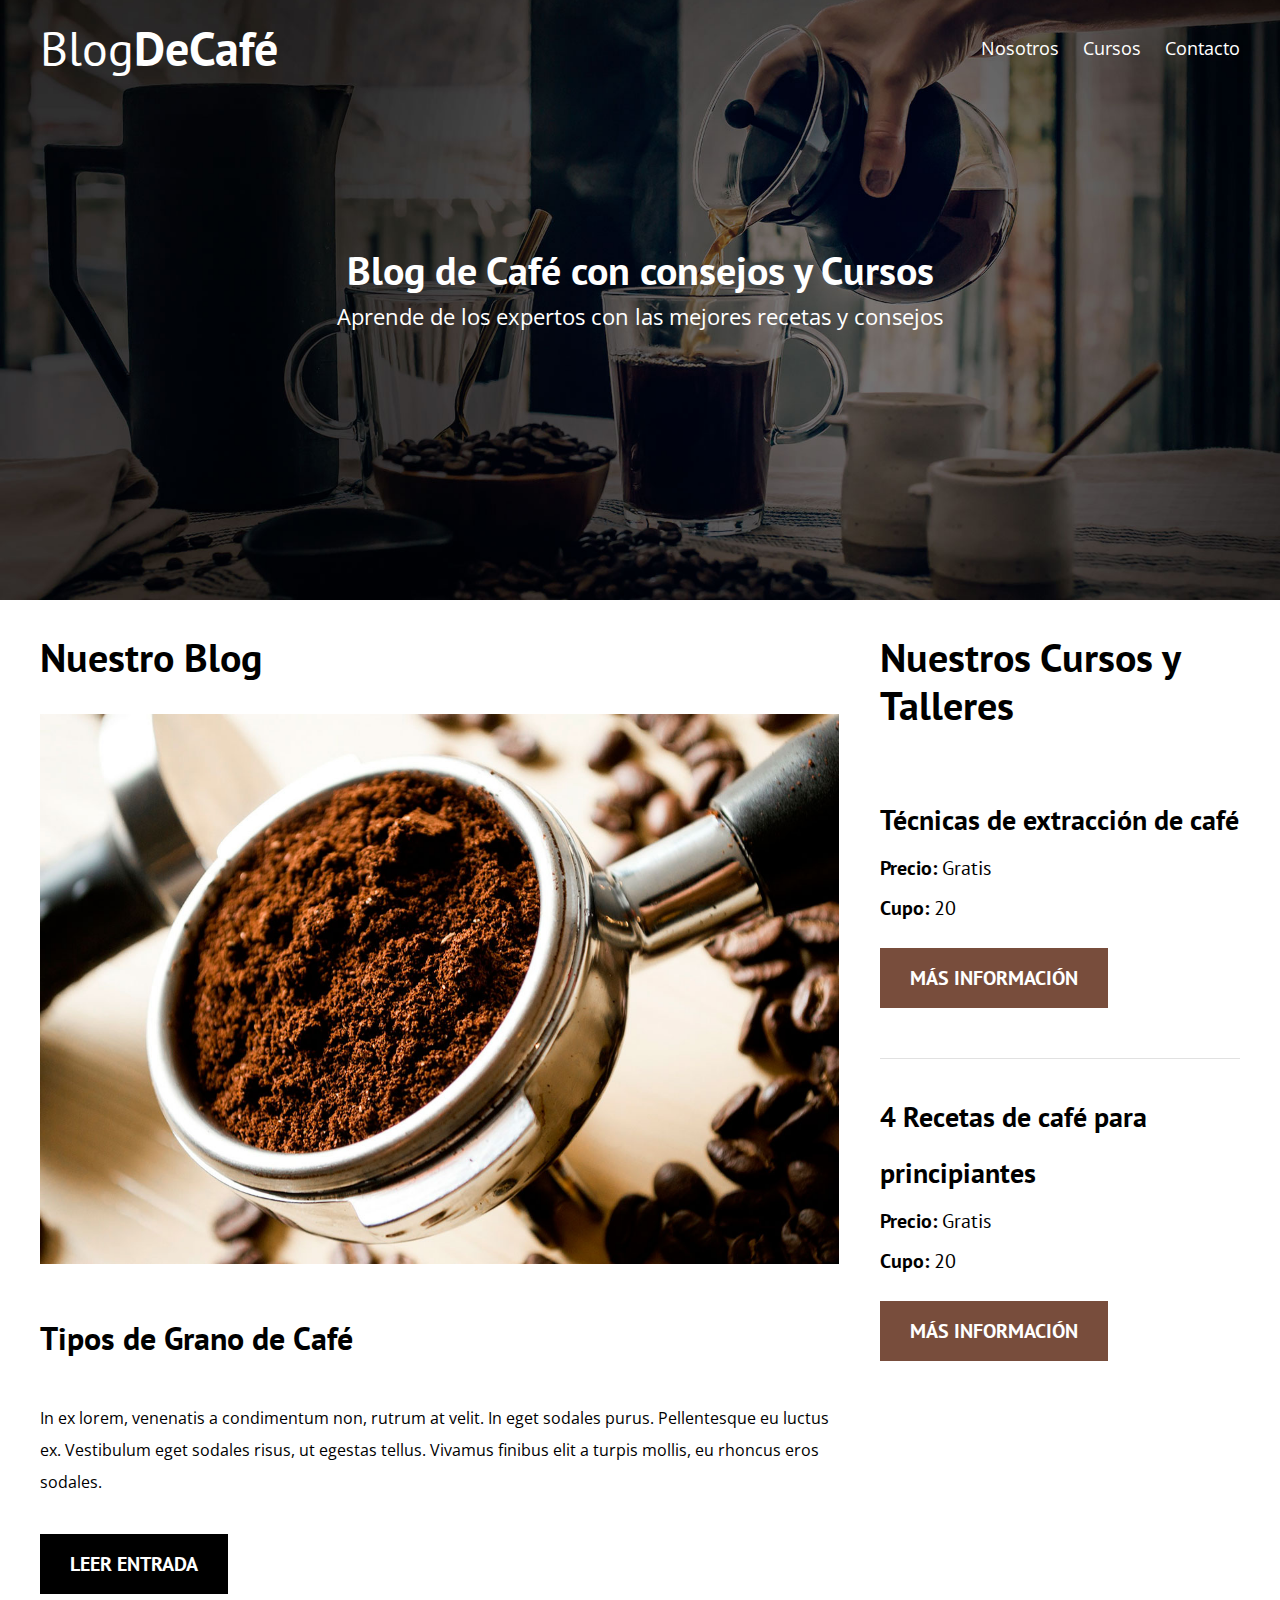
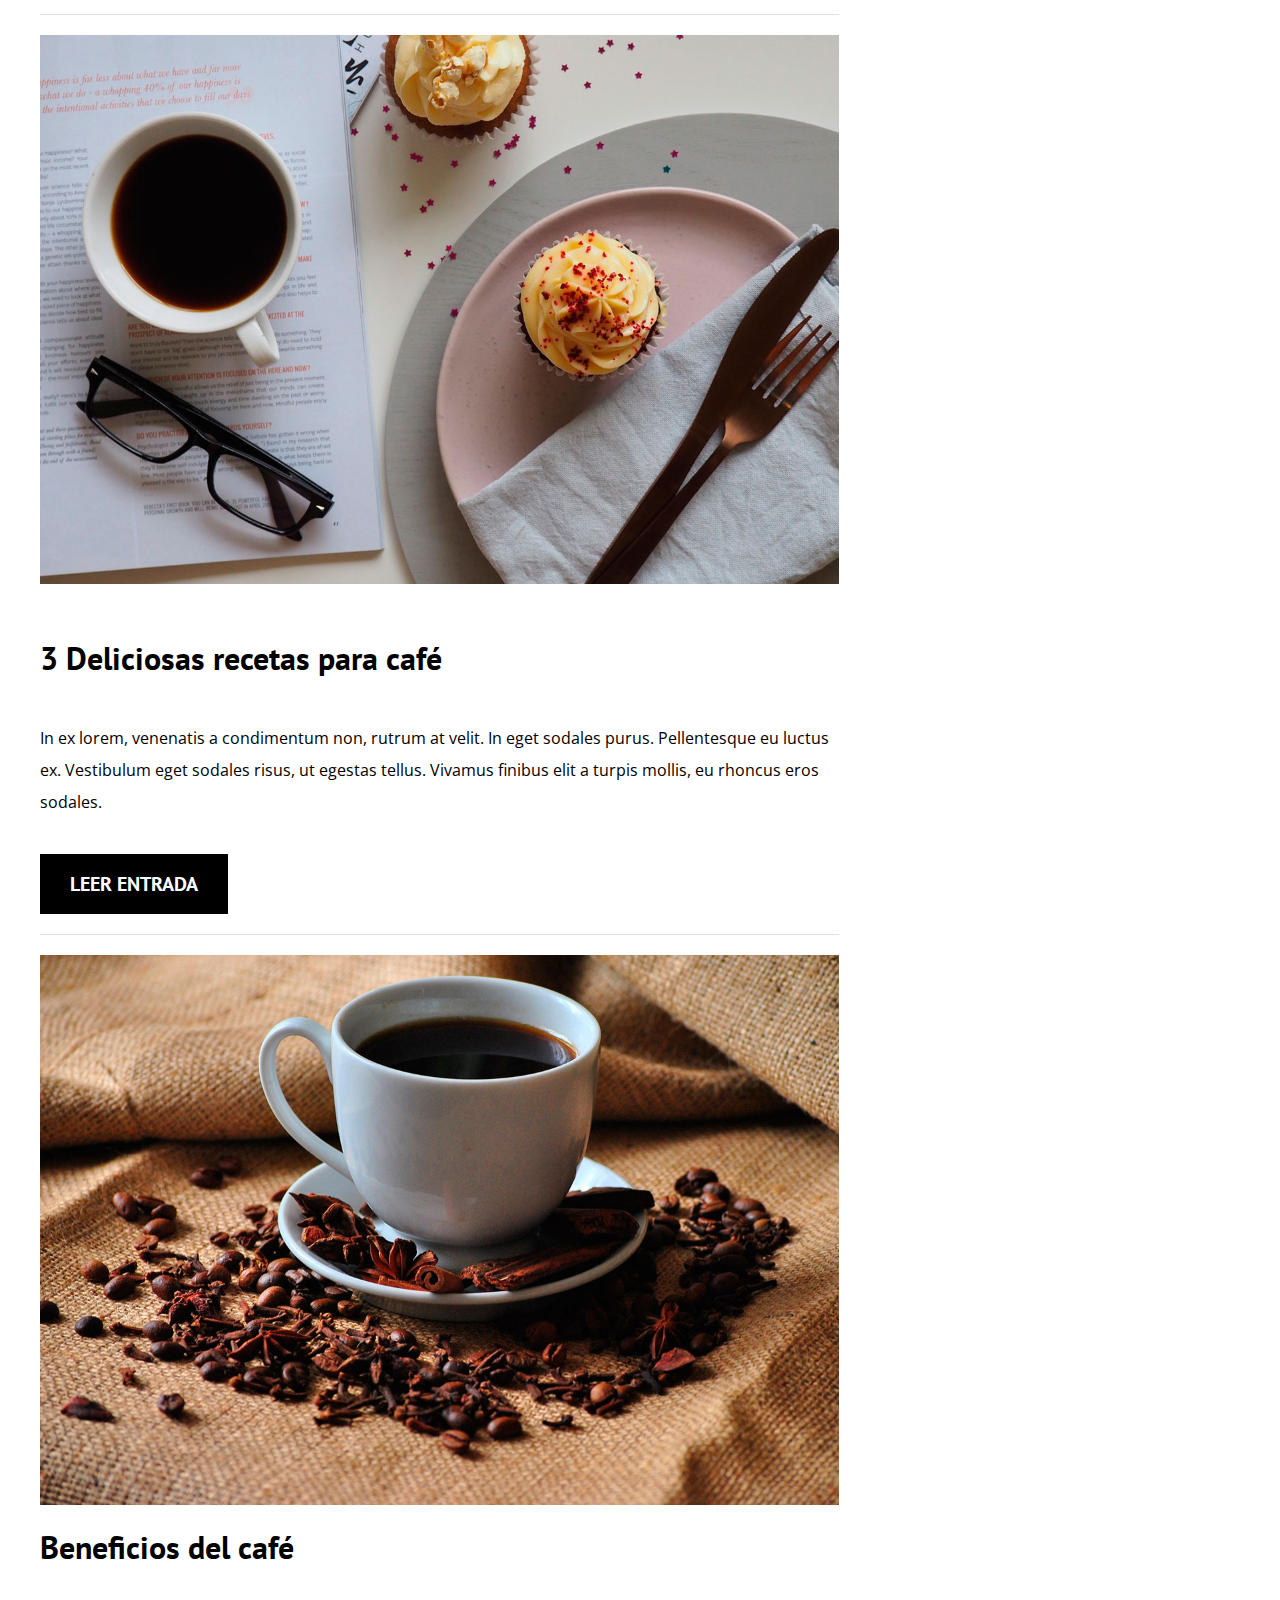
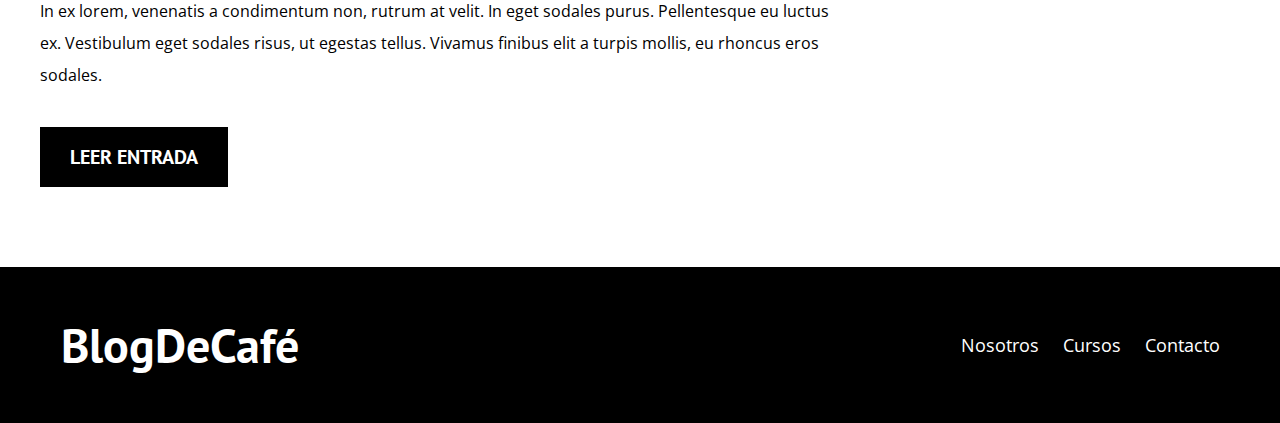
<file: index.html>
<!DOCTYPE html>
<html lang="en">
<head>
    <meta charset="UTF-8">
    <meta name="viewport" content="width=device-width, initial-scale=1.0">
    <meta http-equiv="X-UA-Compatible" content="ie=edge">
    <title>Blog de Café</title>
    <link href="https://fonts.googleapis.com/css?family=Open+Sans|PT+Sans:400,700&display=swap" rel="stylesheet">
    <link rel="stylesheet" href="css/normalize.css">
    <link rel="stylesheet" href="css/style.css">

</head>
<body>
  <header class="site-header">
    <div class="contenedor">
        <div class="barra">
            <a href="/">
                <h1 class="no-margin">Blog<span>DeCafé</span></h1>
            </a>
            <nav class="navegacion">
                <a href="nosotros.html">Nosotros</a>
                <a href="cursos.html">Cursos</a>
                <a href="contacto.html">Contacto</a>
            </nav>
        </div><!--Barra-->
        <div class="texto-header">
            <h2 class="no-margin">Blog de Café con consejos y Cursos</h2>
            <p class="no-margin">Aprende de los expertos con las mejores recetas y consejos</p>
        </div>
    </div><!--Contenedor-->

  </header>

  <div class="contenido-principal contenedor">
      <main class="blog">
        <h2>Nuestro Blog</h2>
        <article class="entrada-blog">
            <div class="imagen">
                <img src="img/blog1.jpg" alt="Imagen Blog">
            </div><!--Imagen-->
            <div class="contenido-blog">
                <h3 class=>Tipos de Grano de Café</h3>
                <p>In ex lorem, venenatis a condimentum non, 
                rutrum at velit. In eget sodales purus. Pellentesque eu luctus ex. Vestibulum eget sodales risus, 
                ut egestas tellus. Vivamus finibus elit a turpis mollis, 
                eu rhoncus eros sodales.</p>
                <a href="entrada.html" class="btn btn-primario">Leer Entrada</a>
            </div>
        </article>
        <article class="entrada-blog">
            <div class="imagen">
                <img src="img/blog2.jpg" alt="Imagen Blog">
            </div><!--Imagen-->
            <div class="contenido-blog">
                <h3 class=>3 Deliciosas recetas para café</h3>
                <p>In ex lorem, venenatis a condimentum non, 
                rutrum at velit. In eget sodales purus. Pellentesque eu luctus ex. Vestibulum eget sodales risus, 
                ut egestas tellus. Vivamus finibus elit a turpis mollis, 
                eu rhoncus eros sodales.</p>
                <a href="entrada.html" class="btn btn-primario">Leer Entrada</a>
            </div>
        </article>
        <article class="entrada-blog">
            <div class="imagen">
                <img src="img/blog3.jpg" alt="Imagen Blog">
            </div><!--Imagen-->
            <div class="contenido-blog">
                <h3 class="no-margin">Beneficios del café</h3>
                <p>In ex lorem, venenatis a condimentum non, 
                rutrum at velit. In eget sodales purus. Pellentesque eu luctus ex. Vestibulum eget sodales risus, 
                ut egestas tellus. Vivamus finibus elit a turpis mollis, 
                eu rhoncus eros sodales.</p>
                <a href="entrada.html" class="btn btn-primario">Leer Entrada</a>
            </div>
        </article>
      </main>
      <aside class="cursos">
        <h2>Nuestros Cursos y Talleres</h2>
            <ul class="cursos-lista">
                <li class="curso">
                    <h4 class="no-margin">Técnicas de extracción de café</h4>
                    <p class="no-margin">Precio: <span>Gratis</span> </p>
                    <p class="no-margin">Cupo: <span>20</span></p>
                    <a href="cursos.html" class="btn btn-secundario">Más Información</a>
                </li>
                <li class="curso">
                        <h4 class="no-margin">4 Recetas de café para principiantes</h4>
                        <p class="no-margin">Precio: <span>Gratis</span> </p>
                        <p class="no-margin">Cupo: <span>20</span></p>
                        <a href="cursos.html" class="btn btn-secundario">Más Información</a>
                    </li>
            </ul>
      </aside>
  </div><!--Contenido principal-->

  <footer class="site-footer">
      <div class="contenedor">
          <div class="barra">
                <a href="/">
                    <h1 class="no-margin">Blog<span>DeCafé</span></h1>
                </a>
                <nav class="navegacion">
                    <a href="nosotros.html">Nosotros</a>
                    <a href="cursos.html">Cursos</a>
                    <a href="contacto.html">Contacto</a>
                </nav>
          </div>
      </div>
  </footer>

</body>
</html>
</file>
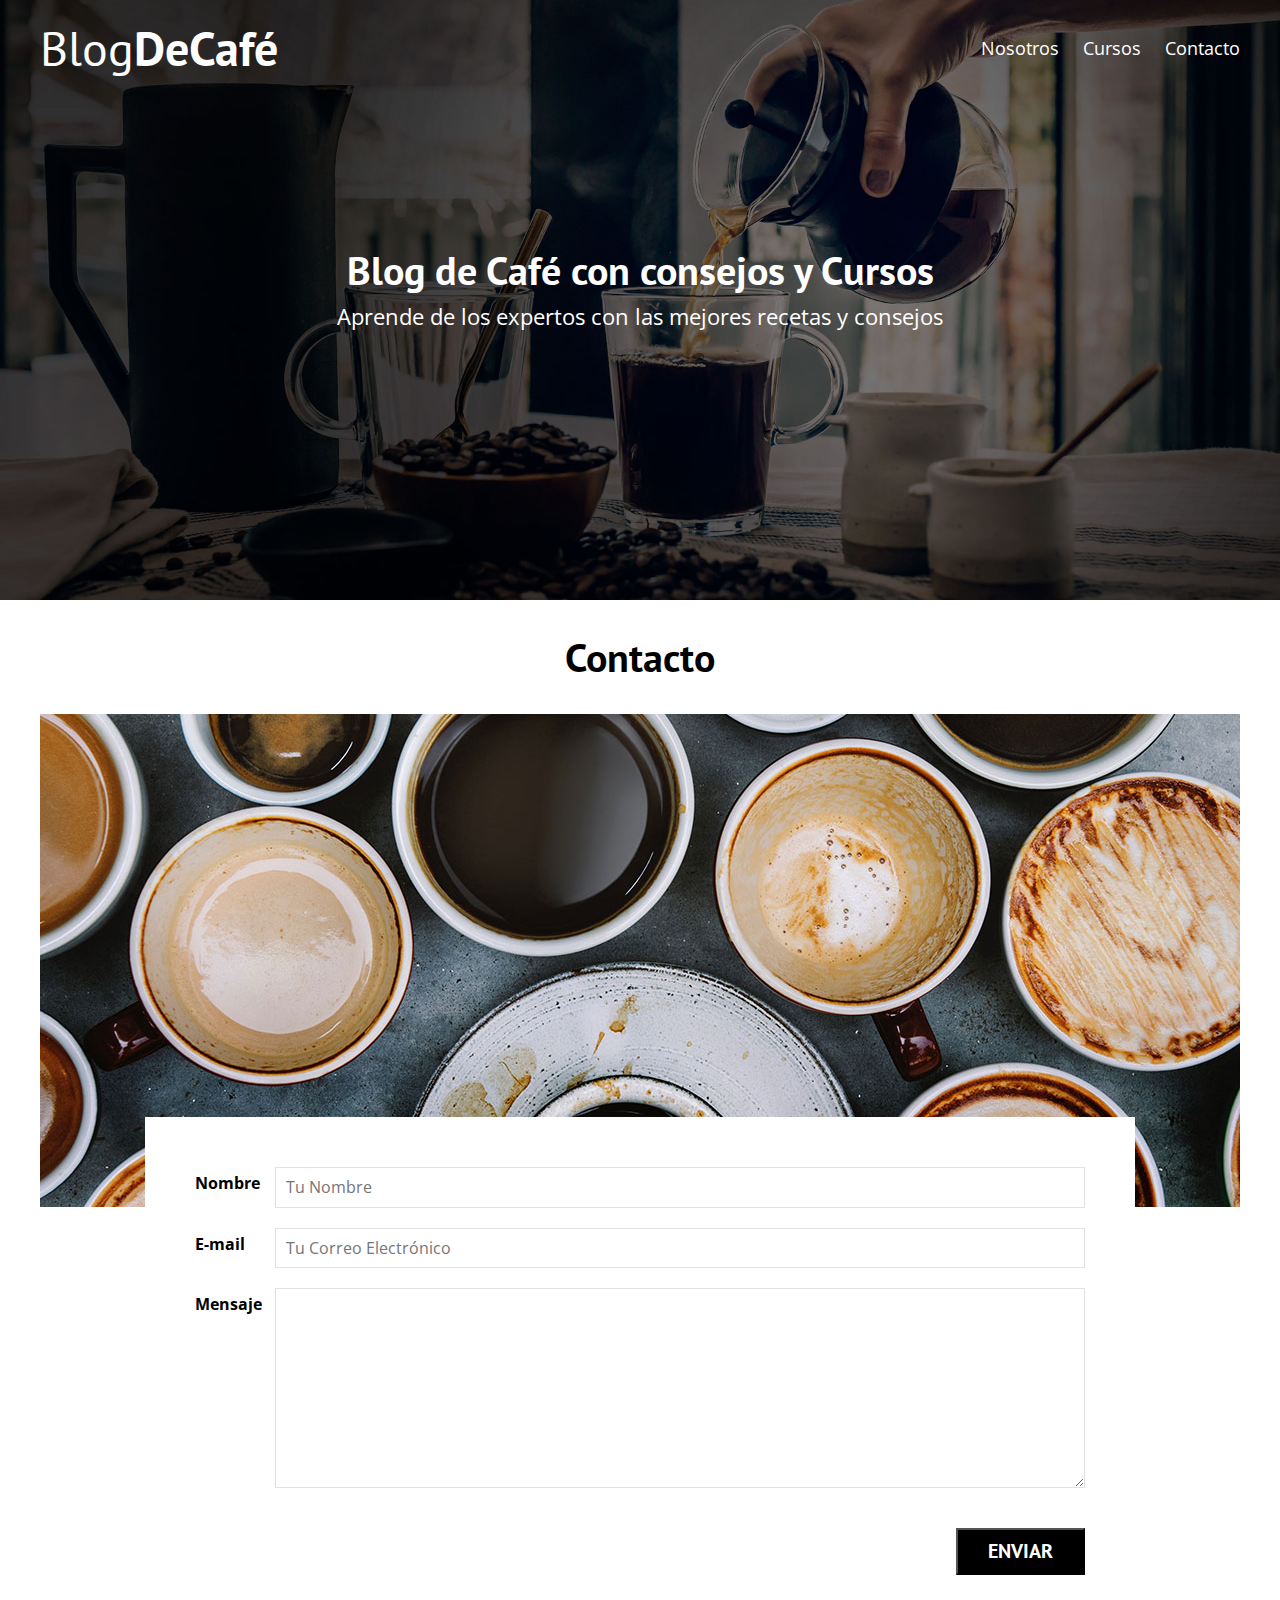
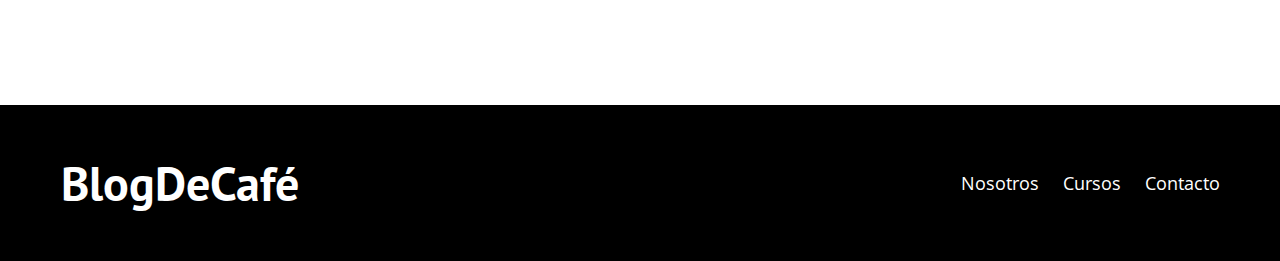
<file: contacto.html>
<!DOCTYPE html>
<html lang="en">
<head>
    <meta charset="UTF-8">
    <meta name="viewport" content="width=device-width, initial-scale=1.0">
    <meta http-equiv="X-UA-Compatible" content="ie=edge">
    <title>Blog de Café</title>
    <link href="https://fonts.googleapis.com/css?family=Open+Sans|PT+Sans:400,700&display=swap" rel="stylesheet">
    <link rel="stylesheet" href="css/normalize.css">
    <link rel="stylesheet" href="css/style.css">

</head>
<body>
  <header class="site-header">
    <div class="contenedor">
        <div class="barra">
            <a href="/">
                <h1 class="no-margin">Blog<span>DeCafé</span></h1>
            </a>
            <nav class="navegacion">
                <a href="nosotros.html">Nosotros</a>
                <a href="cursos.html">Cursos</a>
                <a href="contacto.html">Contacto</a>
            </nav>
        </div><!--Barra-->
        <div class="texto-header">
            <h2 class="no-margin">Blog de Café con consejos y Cursos</h2>
            <p class="no-margin">Aprende de los expertos con las mejores recetas y consejos</p>
        </div>
    </div><!--Contenedor-->
  </header>

  <main class="contenedor">
      <h2 class="centrar-texto">Contacto</h2>

    <div class="grid centrar-columnas">
        <div class="columnas-12">
            <img src="img/contacto.jpg" alt="Imagen contacto">
        </div>

        <div class="columnas-10 formulario-contacto">
            <form action="#">
                <div class="campo">   
                    <label for="nombre">Nombre</label>
                    <input type="text" id="nombre" placeholder="Tu Nombre">
                </div>
                <div class="campo">   
                    <label for="email">E-mail</label>
                    <input type="email" id="email" placeholder="Tu Correo Electrónico">
                </div>
                <div class="campo mensaje">   
                    <label for="mensaje">Mensaje</label>
                    <textarea  id="mensaje"></textarea>
                </div>
                <div class="campo enviar">
                    <input type="submit" value="Enviar" class="btn btn-primario">
                </div>
            </form>
        </div>
    </div>
  </main>

  <footer class="site-footer">
      <div class="contenedor">
          <div class="barra">
                <a href="/">
                    <h1 class="no-margin">Blog<span>DeCafé</span></h1>
                </a>
                <nav class="navegacion">
                    <a href="nosotros.html">Nosotros</a>
                    <a href="cursos.html">Cursos</a>
                    <a href="contacto.html">Contacto</a>
                </nav>
          </div>
      </div>
  </footer>

</body>
</html>
</file>
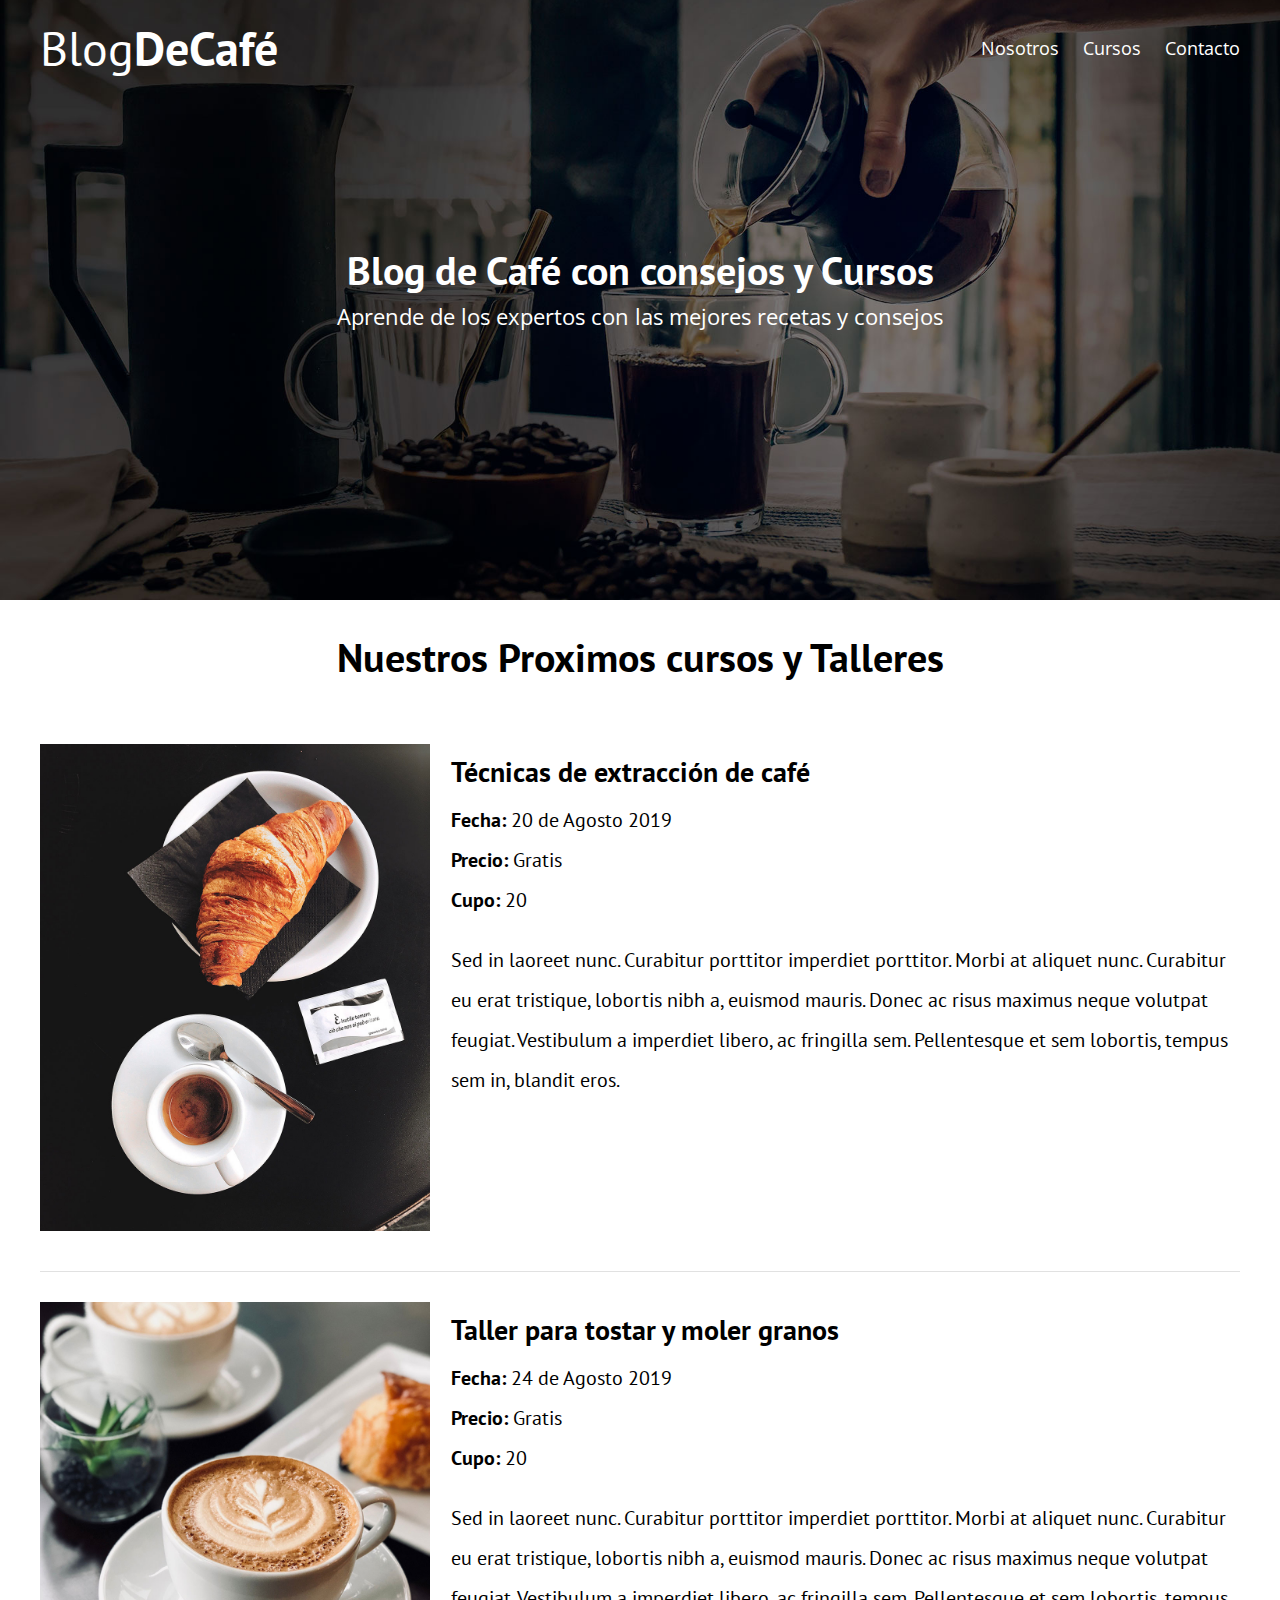
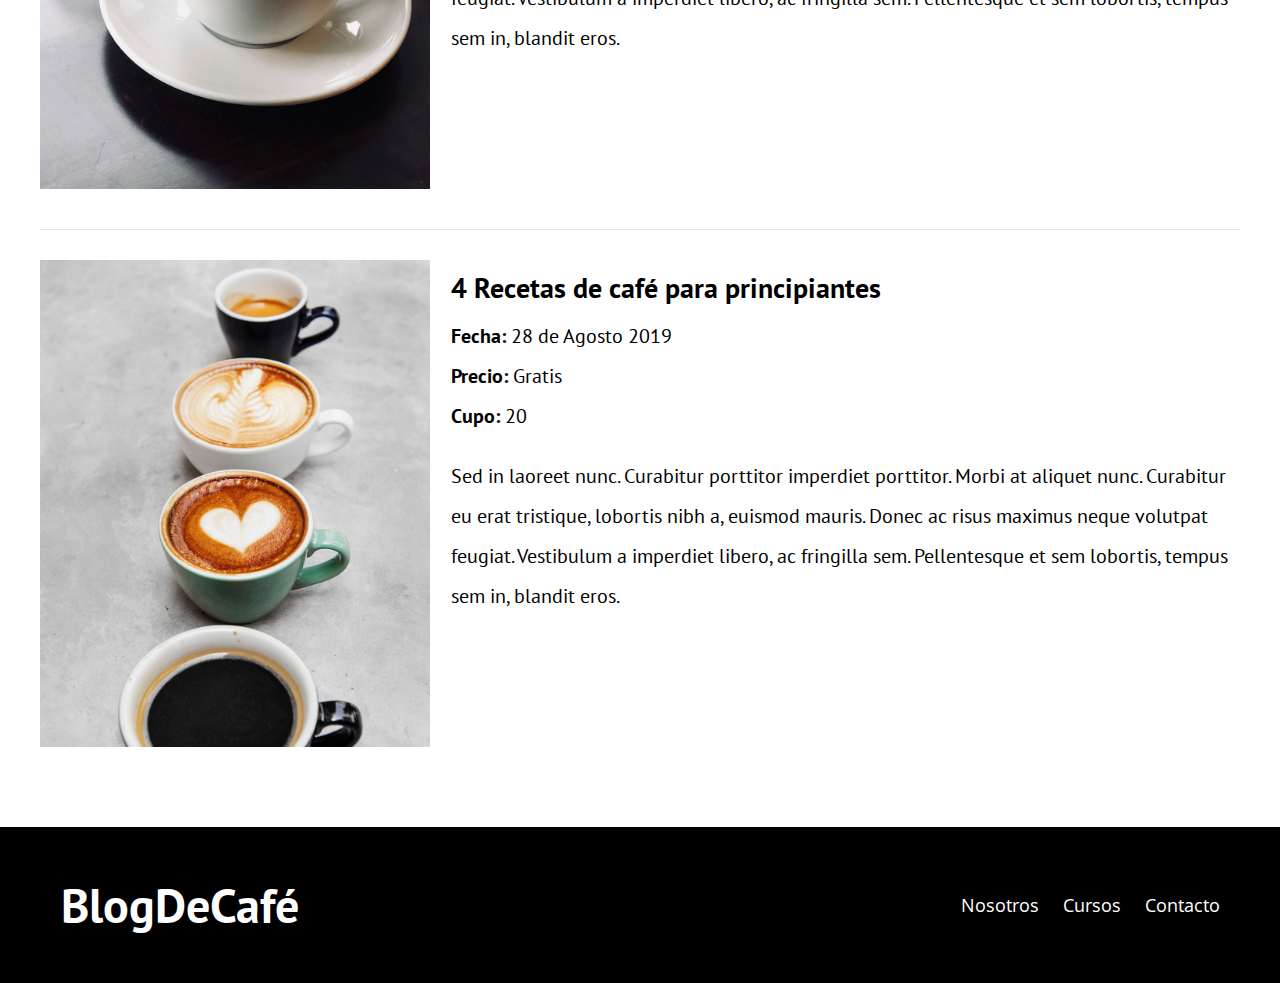
<file: cursos.html>
<!DOCTYPE html>
<html lang="en">
<head>
    <meta charset="UTF-8">
    <meta name="viewport" content="width=device-width, initial-scale=1.0">
    <meta http-equiv="X-UA-Compatible" content="ie=edge">
    <title>Blog de Café</title>
    <link href="https://fonts.googleapis.com/css?family=Open+Sans|PT+Sans:400,700&display=swap" rel="stylesheet">
    <link rel="stylesheet" href="css/normalize.css">
    <link rel="stylesheet" href="css/style.css">

</head>
<body>
  <header class="site-header">
    <div class="contenedor">
        <div class="barra">
            <a href="/">
                <h1 class="no-margin">Blog<span>DeCafé</span></h1>
            </a>
            <nav class="navegacion">
                <a href="nosotros.html">Nosotros</a>
                <a href="cursos.html">Cursos</a>
                <a href="contacto.html">Contacto</a>
            </nav>
        </div><!--Barra-->
        <div class="texto-header">
            <h2 class="no-margin">Blog de Café con consejos y Cursos</h2>
            <p class="no-margin">Aprende de los expertos con las mejores recetas y consejos</p>
        </div>
    </div><!--Contenedor-->
  </header>

    <main class="contenedor">
        <h2 class="centrar-texto">Nuestros Proximos cursos y Talleres</h2>
  
        <article class="curso grid">
            <div class="columnas-4">
                <img src="img/curso1.jpg" alt="Imagen Curso">
            </div>
            <div class="columnas-8">
                <h4 class="no-margin">Técnicas de extracción de café</h4>
                <p class="no-margin">Fecha: <span>20 de Agosto 2019</span> </p>
                <p class="no-margin">Precio: <span>Gratis</span> </p>
                <p class="no-margin">Cupo: <span>20</span></p>
                <p class="descripcion">Sed in laoreet nunc. Curabitur porttitor imperdiet porttitor. 
                Morbi at aliquet nunc. Curabitur eu erat tristique, 
                lobortis nibh a, euismod mauris. 
                Donec ac risus maximus neque volutpat feugiat. 
                Vestibulum a imperdiet libero, ac fringilla sem. 
                Pellentesque et sem lobortis, tempus sem in, blandit eros.</p>
            </div>
        </article>

        <article class="curso grid">
            <div class="columnas-4">
                <img src="img/curso2.jpg" alt="Imagen Curso">
            </div>
            <div class="columnas-8">
                <h4 class="no-margin">Taller para tostar y moler granos</h4>
                <p class="no-margin">Fecha: <span>24 de Agosto 2019</span> </p>
                <p class="no-margin">Precio: <span>Gratis</span> </p>
                <p class="no-margin">Cupo: <span>20</span></p>
                <p class="descripcion">Sed in laoreet nunc. Curabitur porttitor imperdiet porttitor. 
                Morbi at aliquet nunc. Curabitur eu erat tristique, 
                lobortis nibh a, euismod mauris. 
                Donec ac risus maximus neque volutpat feugiat. 
                Vestibulum a imperdiet libero, ac fringilla sem. 
                Pellentesque et sem lobortis, tempus sem in, blandit eros.</p>
            </div>
        </article>

        <article class="curso grid">
            <div class="columnas-4">
                <img src="img/curso3.jpg" alt="Imagen Curso">
            </div>
            <div class="columnas-8">
                <h4 class="no-margin">4 Recetas de café para principiantes</h4>
                <p class="no-margin">Fecha: <span>28 de Agosto 2019</span> </p>
                <p class="no-margin">Precio: <span>Gratis</span> </p>
                <p class="no-margin">Cupo: <span>20</span></p>
                <p class="descripcion">Sed in laoreet nunc. Curabitur porttitor imperdiet porttitor. 
                Morbi at aliquet nunc. Curabitur eu erat tristique, 
                lobortis nibh a, euismod mauris. 
                Donec ac risus maximus neque volutpat feugiat. 
                Vestibulum a imperdiet libero, ac fringilla sem. 
                Pellentesque et sem lobortis, tempus sem in, blandit eros.</p>
            </div>
        </article>
    </main>

  <footer class="site-footer">
      <div class="contenedor">
          <div class="barra">
                <a href="/">
                    <h1 class="no-margin">Blog<span>DeCafé</span></h1>
                </a>
                <nav class="navegacion">
                    <a href="nosotros.html">Nosotros</a>
                    <a href="cursos.html">Cursos</a>
                    <a href="contacto.html">Contacto</a>
                </nav>
          </div>
      </div>
  </footer>

</body>
</html>
</file>
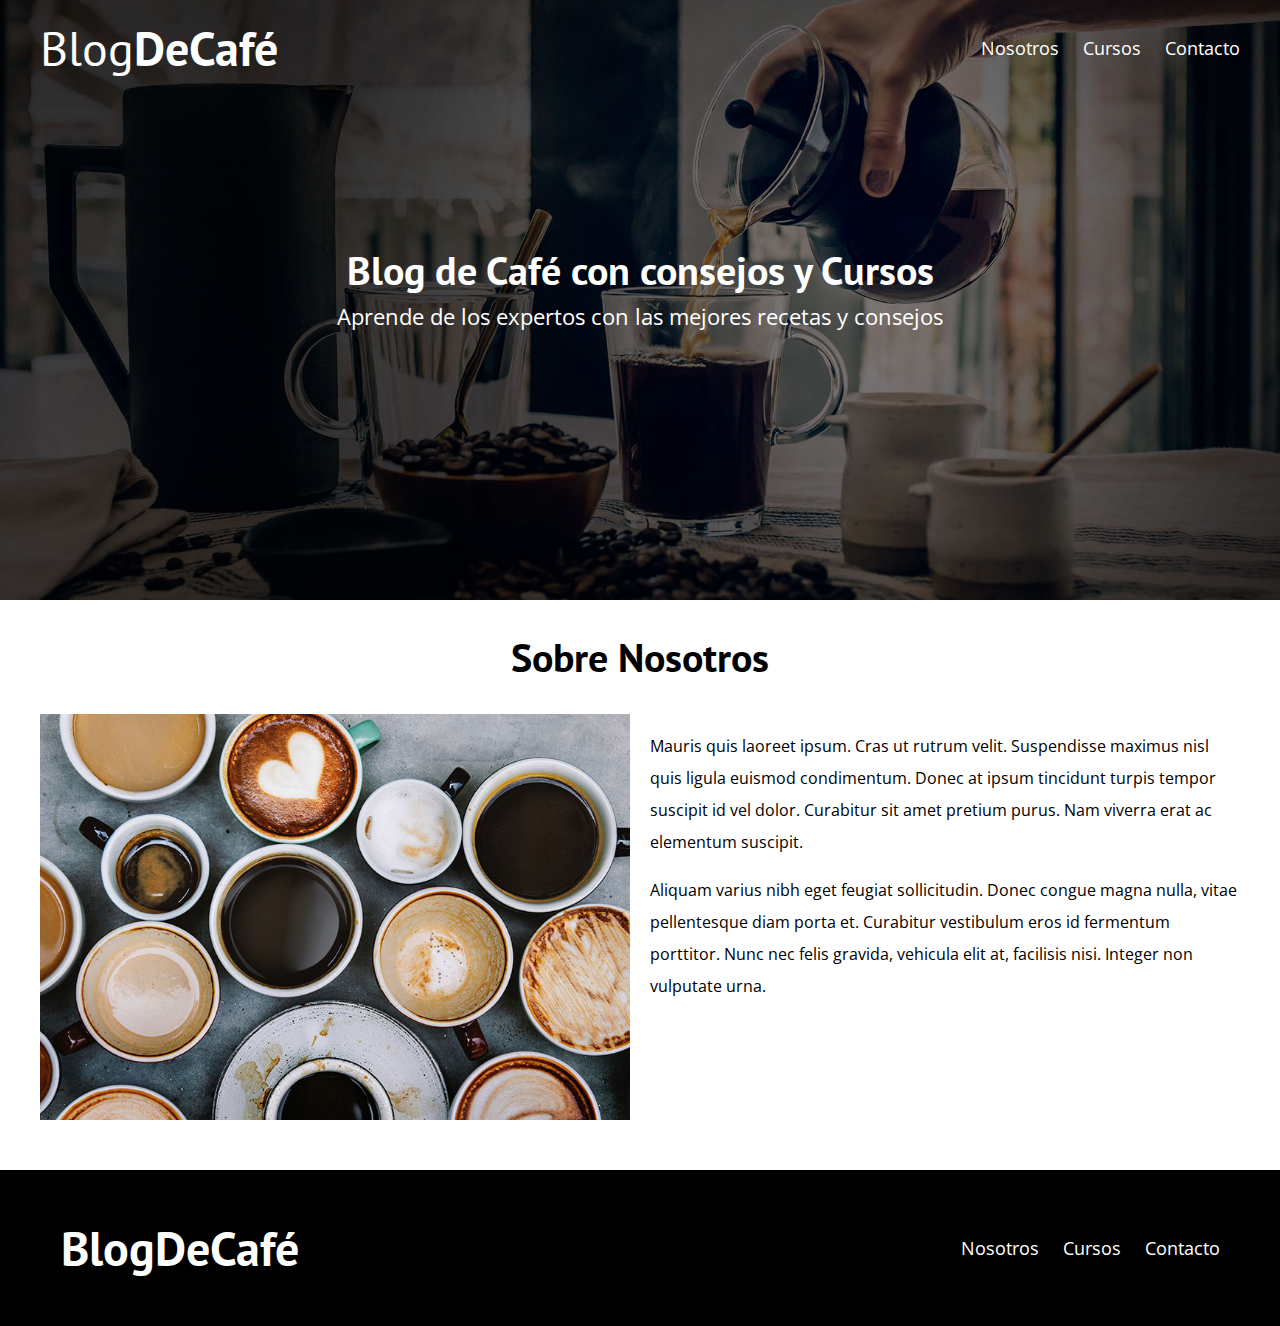
<file: nosotros.html>
<!DOCTYPE html>
<html lang="en">
<head>
    <meta charset="UTF-8">
    <meta name="viewport" content="width=device-width, initial-scale=1.0">
    <meta http-equiv="X-UA-Compatible" content="ie=edge">
    <title>Blog de Café</title>
    <link href="https://fonts.googleapis.com/css?family=Open+Sans|PT+Sans:400,700&display=swap" rel="stylesheet">
    <link rel="stylesheet" href="css/normalize.css">
    <link rel="stylesheet" href="css/style.css">

</head>
<body>
  <header class="site-header">
    <div class="contenedor">
        <div class="barra">
            <a href="/">
                <h1 class="no-margin">Blog<span>DeCafé</span></h1>
            </a>
            <nav class="navegacion">
                <a href="nosotros.html">Nosotros</a>
                <a href="cursos.html">Cursos</a>
                <a href="contacto.html">Contacto</a>
            </nav>
        </div><!--Barra-->
        <div class="texto-header">
            <h2 class="no-margin">Blog de Café con consejos y Cursos</h2>
            <p class="no-margin">Aprende de los expertos con las mejores recetas y consejos</p>
        </div>
    </div><!--Contenedor-->
  </header>

  <main class="contenedor">
        <h2 class="centrar-texto">Sobre Nosotros</h2>
        <div class="grid">
            <div class="columnas-6">
                <img src="img/nosotros.jpg" alt="Imagen nosotros">
            </div>
            <div class="columnas-6">
                <p>Mauris quis laoreet ipsum. Cras ut rutrum velit. Suspendisse maximus nisl quis ligula euismod condimentum. 
                Donec at ipsum tincidunt turpis tempor suscipit id vel dolor. Curabitur sit amet pretium purus. 
                Nam viverra erat ac elementum suscipit.</p> 

                <p>Aliquam varius nibh eget feugiat sollicitudin. 
                Donec congue magna nulla, vitae pellentesque diam porta et. Curabitur vestibulum eros id fermentum porttitor. 
                Nunc nec felis gravida, vehicula elit at, facilisis nisi. 
                Integer non vulputate urna.</p>

                <p></p>
            </div>
        </div>
    </main>


  <footer class="site-footer">
      <div class="contenedor">
          <div class="barra">
                <a href="/">
                    <h1 class="no-margin">Blog<span>DeCafé</span></h1>
                </a>
                <nav class="navegacion">
                    <a href="nosotros.html">Nosotros</a>
                    <a href="cursos.html">Cursos</a>
                    <a href="contacto.html">Contacto</a>
                </nav>
          </div>
      </div>
  </footer>

</body>
</html>
</file>
<file: css/style.css>
html {
    box-sizing: border-box;
    font-size: 62.5%; /** 1rem = 10px **/
  }
  *, *:before, *:after {
    box-sizing: inherit;
  }

body{
    font-family: 'Open Sans', sans-serif;
    font-size: 1.6rem;
    line-height: 2;
  }

  /**Globales**/
.contenedor{
    max-width: 1200px;
    width: 95%;
    margin: 0 auto;
}

h1, h2, h3, h4{
    font-family: 'PT Sans', sans-serif;
}

h1{
    font-size: 4.8rem;
}
h2{
    font-size: 4rem;
    line-height: 1.2;
}
h3{
    font-size: 3.2rem;
}
h4{
    font-size: 2.8rem;
}

img{
    max-width: 100%;
}

/** Utilidades **/
.centrar-texto{
    text-align: center;
}

.no-margin{
    margin: 0;
}

/** Grid **/
@media (min-width: 768px) {
    .grid{
        display: flex;
        justify-content: space-between;
        flex-wrap: wrap;
    }
    .centrar-columnas{
        justify-content: center;
    }
    .columnas-4{
        flex: 0 0 calc(33.3% - 1rem);
    }
    .columnas-6{
        flex: 0 0 calc(50% - 1rem);
    }
    .columnas-8{
        flex: 0 0 calc(66.6% - 1rem);
    }
    .columnas-10{
        flex: 0 0 calc(83.3% - 1rem);
    }
    .columnas-12{
        flex: 0 0 100%;
    }
}

/** Botones **/
.btn{
    display: block;
    text-align: center;
    padding: 1rem 3rem;
    margin: 2rem 0;
    color: #ffffff;
    text-decoration: none;
    font-family: 'PT Sans', sans-serif;
    font-weight: 700;
    text-transform: uppercase;
    font-size: 2rem;
    flex: 0 0 100%;
}

.btn:hover{
    cursor: pointer;
}

@media (min-width: 768px) {
    .btn{
        display: inline-block;
        flex: 0 0 auto;
    }
}

.btn-primario{
    background-color: #000000;
}

.btn-secundario{
    background-color: #784d3c;;
}
/** Header **/
@media(min-width:768px){
    .barra{
        display: flex;
        justify-content: space-between;
        align-items: center;
    }
}

.site-header{
    background-image: url(../img/banner.jpg);
    background-repeat: no-repeat;
    background-position: center center;
    background-size: cover;
    height: 60rem;
}

.site-header a{
    color: #ffffff;
    text-decoration: none;
}

.site-header h1{
    text-align: center;
    font-weight: 400;
}

.site-header h1 span{
    font-weight: 700;
}

/** Navegacion **/
.navegacion a{
    text-align: center;
    display: block;
    font-size: 1.8rem;
    color: #ffffff;
    text-decoration: none;
}

.navegacion a:hover{
    color:#784d3c;
}

@media (min-width: 768px) {
    .navegacion a{
        display: inline;
        margin-right: 2rem;
    }
    .navegacion a:last-of-type{
        margin : 0;
    }
    
}

/** header texto**/
.texto-header{
    color: #ffffff;
    text-align: center;
    margin-top: 5rem;
}
@media (min-width: 768px) {
    .texto-header{
        margin-top: 15rem; 
    }
    
}
.texto-header p{
    font-size: 2.2rem;
}

/** Contenido Principal Home **/
.contenido-principal{
    display: flex;
    flex-wrap: wrap;
}
.blog, .cursos{
    flex: 0 0 100%;
}

.cursos{
    order: -1;
}

@media (min-width: 768px) {
    .contenido-principal{
        justify-content: space-between
    }
    .blog{
        flex-basis: 66.6%;
        order: -1;
    }
    .cursos{
        flex-basis: calc(33.3% - 4rem);
    }
}

/** Opcional **/
.entrada-blog{
   margin-bottom: 2rem;
   border-bottom: 1px solid #e1e1e1;
}
.entrada-blog:last-of-type{
    border: none;
}

/** Cursos Sidebar **/
.cursos-lista{
    padding: 0;
    list-style: none;
}

.curso{
    padding-top: 3rem;
    padding-bottom: 3rem;
    border-bottom: 1px solid #e1e1e1;
}
.curso:last-of-type{
    border-bottom: none;
}
.curso p{
    font-family: 'PT Sans', sans-serif;
    font-weight: 700;
    font-size: 2rem;
}

.curso p span, .curso p.descripcion{
    font-weight: 400;
}


/** Footer **/
.site-footer{
    background-color: #000000;
    padding: 3rem;
    margin-top: 4rem;
}

.site-footer a{
    color: #ffffff;
    text-decoration: none;
}

.site-footer p{
    color: #ffffff;
    font-size: 4rem;
    font-weight: 400;
    font-family: 'PT Sans', sans-serif;
    text-align: center;
}

.site-footer p span{
    font-weight: 700;
}

/** Contacto **/
.formulario-contacto{
    background-color: #ffffff;
    padding: 5rem;
}

@media (min-width: 768px) {
    .formulario-contacto{
        margin-top: -10rem;
    }
}

.formulario-contacto .campo {
    display: flex;
    justify-content: space-between;
    margin-bottom: 2rem;
}

.formulario-contacto .campo label{
    flex:   0 0 8rem;
    font-weight: 700;
}

.formulario-contacto .campo input:not([type="submit"]), .formulario-contacto textarea{
    flex: 1;
    border: 1px solid #e1e1e1;
    padding: 1rem;
}

.formulario-contacto textarea{
    height: 20rem;
}

.formulario-contacto .enviar{
    display: flex;
    justify-content: flex-end;
}
</file>
